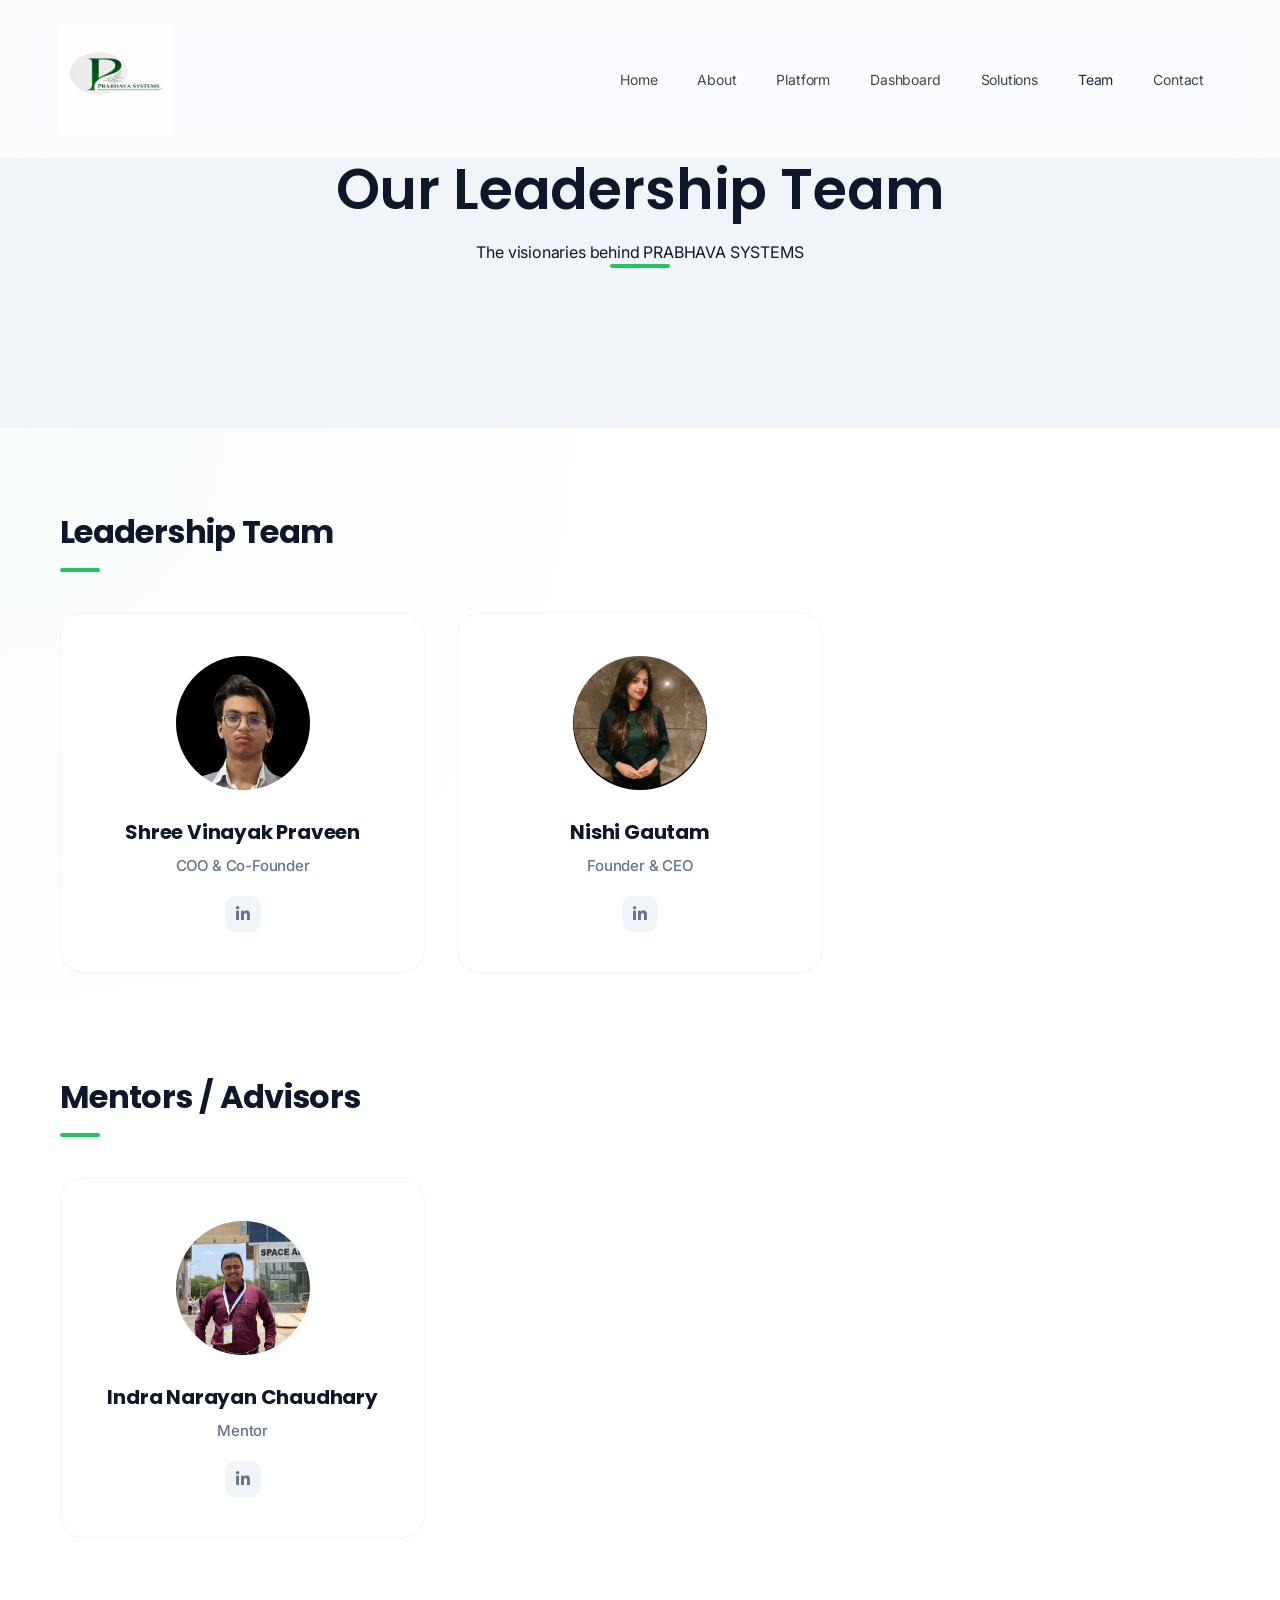
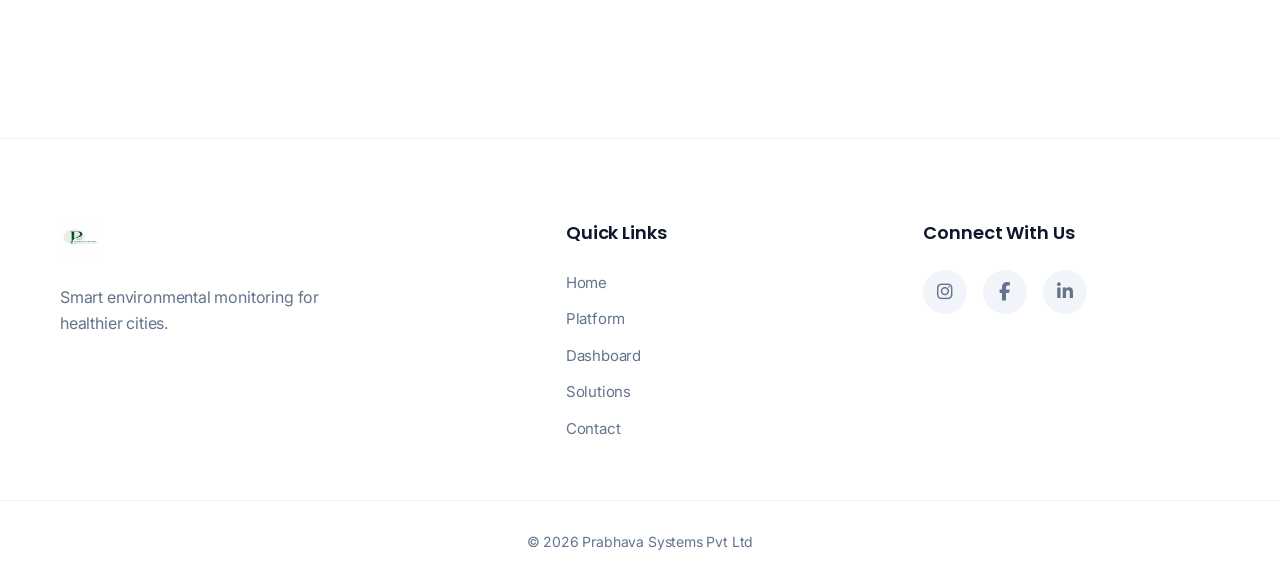
<file: team.html>
<!DOCTYPE html>
<html lang="en">
<head>
    <meta charset="UTF-8">
    <meta name="viewport" content="width=device-width, initial-scale=1.0">
    <title>Our Team | PRABHAVA SYSTEMS</title>
    <meta name="description" content="Meet the leadership team behind PRABHAVA SYSTEMS PRIVATE LIMITED.">
    <!-- Google Fonts: Inter and Poppins -->
    <link rel="preconnect" href="https://fonts.googleapis.com">
    <link rel="preconnect" href="https://fonts.gstatic.com" crossorigin>
    <link href="https://fonts.googleapis.com/css2?family=Inter:wght@300;400;500;600;700&family=Poppins:wght@400;500;600;700&display=swap" rel="stylesheet">
    <!-- Font Awesome for icons -->
    <link rel="stylesheet" href="https://cdnjs.cloudflare.com/ajax/libs/font-awesome/6.4.0/css/all.min.css">
    <link rel="stylesheet" href="style.css">
    <style>
        .team-page-hero {
            padding: 160px 0 80px;
            background-color: var(--bg-light);
            text-align: center;
        }
        .team-section-full {
            padding: 80px 0 120px;
            background-color: white;
        }
        /* Ensure team is visible on this page */
        .team-page .team {
            display: block !important;
        }
    </style>
</head>
<body class="team-page">
    <!-- NAVBAR -->
    <nav class="navbar">
        <div class="container nav-container">
            <div class="logo">
                <a href="index.html">
                    <img src="logo.png" alt="PRABHAVA SYSTEMS Logo" class="logo-img">
                </a>
            </div>
            <ul class="nav-menu">
                <li><a href="index.html#home" class="nav-link">Home</a></li>
                <li><a href="index.html#about" class="nav-link">About</a></li>
                <li><a href="index.html#platform" class="nav-link">Platform</a></li>
                <li><a href="index.html#dashboard" class="nav-link">Dashboard</a></li>
                <li><a href="index.html#problem-solution" class="nav-link">Solutions</a></li>
                <li><a href="team.html" class="nav-link active">Team</a></li>
                <li><a href="index.html#contact" class="nav-link">Contact</a></li>
            </ul>
            <div class="mobile-toggle" id="mobile-toggle">
                <span></span>
                <span></span>
                <span></span>
            </div>
        </div>
    </nav>

    <!-- TEAM HERO -->
    <header class="team-page-hero">
        <div class="container">
            <div class="section-header">
                <h2>Our Leadership Team</h2>
                <p>The visionaries behind PRABHAVA SYSTEMS</p>
                <div class="underline"></div>
            </div>
        </div>
    </header>

    <!-- TEAM SECTION -->
    <section class="team-section-full">
        <div class="container">
            <!-- Leadership Team -->
            <div class="team-group">
                <div class="section-header-small">
                    <h2>Leadership Team</h2>
                    <div class="underline-small"></div>
                </div>
                <div class="team-grid">
                    <!-- CEO & Co-Founder -->
                    <div class="team-card startup-card">
                        <div class="profile-image-container">
                            <img src="vinayak.png" alt="Shree Vinayak Praveen" class="team-img" onerror="this.src='https://ui-avatars.com/api/?name=Shree+Vinayak+Praveen&background=F1F5F9&color=0F172A&size=200'">
                        </div>
                        <div class="team-content">
                            <h3>Shree Vinayak Praveen</h3>
                            <p class="role">COO & Co-Founder</p>
                            <div class="team-social">
                                <a href="https://www.linkedin.com/in/shreevinayak-praveen-8364633a7" target="_blank" class="social-link linkedin-link">
                                    <i class="fab fa-linkedin-in"></i>
                                </a>
                            </div>
                        </div>
                    </div>
                    
                    <!-- Core Team Member -->
                    <div class="team-card startup-card">
                        <div class="profile-image-container">
                            <img src="nishi.png" alt="Nishi Gautam" class="team-img" onerror="this.src='https://ui-avatars.com/api/?name=Nishi+Gautam&background=F1F5F9&color=0F172A&size=200'">
                        </div>
                        <div class="team-content">
                            <h3>Nishi Gautam</h3>
                            <p class="role">Founder & CEO</p>
                            <div class="team-social">
                                <a href="https://www.linkedin.com/in/nishi-gautam-307333351" target="_blank" class="social-link linkedin-link">
                                    <i class="fab fa-linkedin-in"></i>
                                </a>
                            </div>
                        </div>
                    </div>
                </div>
            </div>

            <!-- Mentors / Advisors -->
            <div class="team-group" style="margin-top: 100px;">
                <div class="section-header-small">
                    <h2>Mentors / Advisors</h2>
                    <div class="underline-small"></div>
                </div>
                <div class="team-grid">
                    <!-- Mentor -->
                    <div class="team-card startup-card">
                        <div class="profile-image-container">
                            <img src="indra.png" alt="Indra Narayan Chaudhary" class="team-img" onerror="this.src='https://ui-avatars.com/api/?name=Indra+Narayan+Chaudhary&background=F1F5F9&color=0F172A&size=200'">
                        </div>
                        <div class="team-content">
                            <h3>Indra Narayan Chaudhary</h3>
                            <p class="role">Mentor</p>
                            <div class="team-social">
                                <a href="https://www.linkedin.com/in/indra-narayan-chaudhary-893906171" target="_blank" class="social-link linkedin-link">
                                    <i class="fab fa-linkedin-in"></i>
                                </a>
                            </div>
                        </div>
                    </div>
                </div>
            </div>
        </div>
    </section>

    <!-- FOOTER -->
    <footer class="footer">
        <div class="container footer-container">
            <div class="footer-left">
                <img src="logo.png" alt="PRABHAVA SYSTEMS Logo" class="footer-logo-small">
                <p class="footer-desc">Smart environmental monitoring for healthier cities.</p>
            </div>
            
            <div class="footer-center">
                <h4>Quick Links</h4>
                <ul class="footer-links">
                    <li><a href="index.html#home">Home</a></li>
                    <li><a href="index.html#platform">Platform</a></li>
                    <li><a href="index.html#dashboard">Dashboard</a></li>
                    <li><a href="index.html#problem-solution">Solutions</a></li>
                    <li><a href="index.html#contact">Contact</a></li>
                </ul>
            </div>
            
            <div class="footer-right">
                <h4>Connect With Us</h4>
                <div class="footer-social">
                    <a href="https://www.instagram.com/prabhavasystems_pvt.limited" target="_blank" rel="noopener noreferrer" class="social-icon instagram"><i class="fab fa-instagram"></i></a>
                    <a href="https://www.facebook.com/share/1GSfyPyCpY/" target="_blank" rel="noopener noreferrer" class="social-icon facebook"><i class="fab fa-facebook-f"></i></a>
                    <a href="https://www.linkedin.com/company/prabhava-systems" target="_blank" rel="noopener noreferrer" class="social-icon linkedin"><i class="fab fa-linkedin-in"></i></a>
                </div>
            </div>
        </div>
        <div class="footer-bottom">
            <div class="container">
                <p>&copy; 2026 Prabhava Systems Pvt Ltd</p>
            </div>
        </div>
    </footer>

    <script src="script.js"></script>
</body>
</html>
</file>
<file: style.css>
:root {
    /* Existing vars... */
    --primary: #0F172A;
    --secondary: #1E293B;
    --eco-green: #22C55E;
    --accent: #22C55E;
    --bg-white: #ffffff;
    --bg-light: #F1F5F9;
    --text-dark: #0F172A;
    --text-muted: #64748B;
    --shadow-soft: 0 8px 30px rgba(15, 23, 42, 0.04);
    --shadow-medium: 0 20px 40px rgba(15, 23, 42, 0.08);
    --radius: 20px;
    --transition: all 0.5s cubic-bezier(0.4, 0, 0.2, 1);
    
    /* Theme specific */
    --surface: var(--bg-white);
    --border: rgba(0, 0, 0, 0.05);
    --toast-success: #22C55E;
    --toast-error: #EF4444;
}

[data-theme="dark"] {
    --primary: #F8FAFC;
    --secondary: #E2E8F0;
    --eco-green: #4ADE80;
    --accent: #4ADE80;
    --bg-white: #020617;
    --bg-light: #0F172A;
    --text-dark: #F8FAFC;
    --text-muted: #94A3B8;
    --surface: #1E293B;
    --border: rgba(255, 255, 255, 0.1);
    --shadow-soft: 0 8px 30px rgba(0, 0, 0, 0.3);
    --shadow-medium: 0 20px 40px rgba(0, 0, 0, 0.4);
}

/* Toast Styles */
.toast {
    position: fixed;
    top: 24px;
    right: 24px;
    padding: 16px 24px;
    border-radius: 12px;
    background: var(--surface);
    color: var(--text-dark);
    box-shadow: var(--shadow-medium);
    border: 1px solid var(--border);
    z-index: 2000;
    display: flex;
    align-items: center;
    gap: 12px;
}

.toast-success i { color: var(--toast-success); }
.toast-error i { color: var(--toast-error); }

.fade-out {
    opacity: 0;
    transform: translateY(-20px);
    transition: opacity 0.5s ease, transform 0.5s ease;
}

/* Auth Pages Style */
.auth-page {
    min-height: 100vh;
    display: flex;
    align-items: center;
    justify-content: center;
    background-color: var(--bg-light);
}

.auth-card {
    background: var(--surface);
    padding: 48px;
    border-radius: 32px;
    width: 100%;
    max-width: 440px;
    box-shadow: var(--shadow-medium);
    border: 1px solid var(--border);
}

.auth-header {
    text-align: center;
    margin-bottom: 32px;
}

.auth-header h1 {
    font-size: 32px;
    margin-bottom: 8px;
}

.auth-form .form-group {
    margin-bottom: 20px;
}

.auth-form label {
    display: block;
    font-size: 14px;
    font-weight: 500;
    margin-bottom: 8px;
    color: var(--text-muted);
}

.auth-form input {
    width: 100%;
    padding: 14px 16px;
    border-radius: 12px;
    border: 1px solid var(--border);
    background: var(--bg-light);
    color: var(--text-dark);
    font-size: 16px;
    transition: var(--transition);
}

.auth-form input:focus {
    outline: none;
    border-color: var(--eco-green);
    background: var(--surface);
}

.auth-footer {
    text-align: center;
    margin-top: 24px;
    font-size: 14px;
    color: var(--text-muted);
}

.auth-footer a {
    color: var(--eco-green);
    font-weight: 600;
}

/* Dashboard Sidebar */
.dashboard-layout {
    display: flex;
    min-height: 100vh;
}

.sidebar {
    width: 280px;
    background: var(--surface);
    border-right: 1px solid var(--border);
    padding: 32px 24px;
    display: flex;
    flex-direction: column;
}

.sidebar-logo {
    margin-bottom: 48px;
}

.sidebar-nav {
    flex: 1;
}

.nav-item {
    display: flex;
    align-items: center;
    gap: 12px;
    padding: 12px 16px;
    border-radius: 12px;
    color: var(--text-muted);
    transition: var(--transition);
    margin-bottom: 8px;
}

.nav-item:hover, .nav-item.active {
    background: var(--bg-light);
    color: var(--eco-green);
}

.main-content {
    flex: 1;
    padding: 48px;
    background: var(--bg-light);
}

.dashboard-header-ui {
    display: flex;
    justify-content: space-between;
    align-items: center;
    margin-bottom: 40px;
}

.alert-banner {
    background: rgba(239, 68, 68, 0.1);
    border: 1px solid rgba(239, 68, 68, 0.2);
    color: #EF4444;
    padding: 16px 24px;
    border-radius: 16px;
    display: flex;
    align-items: center;
    gap: 12px;
    margin-bottom: 32px;
}


* {
    margin: 0;
    padding: 0;
    box-sizing: border-box;
    -webkit-font-smoothing: antialiased;
}

html {
    scroll-behavior: smooth;
}

body {
    font-family: 'Inter', -apple-system, BlinkMacSystemFont, 'SF Pro Display', sans-serif;
    color: var(--text-dark);
    line-height: 1.5;
    background-color: var(--bg-white);
    overflow-x: hidden;
    letter-spacing: -0.011em;
}

body.no-scroll {
    overflow: hidden;
}

h1, h2, h3, h4, h5, h6 {
    font-family: 'Poppins', -apple-system, BlinkMacSystemFont, sans-serif;
    font-weight: 600;
    letter-spacing: -0.003em;
}

a {
    text-decoration: none;
    color: inherit;
    transition: var(--transition);
}

ul {
    list-style: none;
}

.container {
    max-width: 1200px;
    margin: 0 auto;
    padding: 0 20px;
}

.section-header {
    text-align: center;
    margin-bottom: 80px;
}

.section-header h2 {
    font-size: 56px;
    color: var(--primary);
    margin-bottom: 20px;
    line-height: 1.07;
}

.underline {
    width: 60px;
    height: 4px;
    background-color: var(--eco-green);
    margin: 0 auto;
    border-radius: 2px;
}

/* BUTTONS - Apple Gradient Style */
.btn {
    display: inline-block;
    padding: 16px 32px;
    border-radius: 40px;
    font-weight: 500;
    font-size: 17px;
    cursor: pointer;
    transition: var(--transition);
    border: none;
}

.btn-primary {
    background: linear-gradient(135deg, #0071e3, #0077ed);
    color: white;
}

.btn-primary:hover {
    transform: scale(1.02);
    box-shadow: 0 10px 20px rgba(0, 113, 227, 0.2);
}

.btn-outline {
    background-color: transparent;
    border: 1px solid var(--secondary);
    color: var(--secondary);
}

.btn-outline:hover {
    background-color: var(--secondary);
    color: white;
}

.btn-cta {
    background: linear-gradient(135deg, var(--eco-green), #2ed573);
    color: white;
    font-weight: 600;
}

.btn-cta:hover {
    transform: scale(1.02);
    box-shadow: 0 10px 20px rgba(36, 180, 126, 0.2);
}

.btn-block {
    width: 100%;
    display: block;
}

/* NAVBAR - Glassmorphism */
.navbar {
    position: fixed;
    top: 0;
    width: 100%;
    background-color: rgba(255, 255, 255, 0.72);
    backdrop-filter: saturate(180%) blur(20px);
    z-index: 1000;
    padding: 24px 0; /* More padding for massive logo */
    transition: var(--transition);
    border-bottom: 1px solid rgba(0, 0, 0, 0.05);
}

.nav-container {
    display: flex;
    justify-content: space-between;
    align-items: center;
}

.nav-menu {
    display: flex;
    gap: 8px;
    align-items: center;
}

.navbar.scrolled {
    padding: 8px 0;
    background-color: rgba(255, 255, 255, 0.85);
}

.nav-link {
    font-weight: 400;
    font-size: 14px;
    color: var(--text-dark);
    padding: 8px 16px;
    border-radius: var(--radius);
    transition: var(--transition);
    opacity: 0.8;
}

.nav-link:hover, .nav-link.active {
    opacity: 1;
    color: var(--secondary);
}

.mobile-toggle {
    display: none;
    flex-direction: column;
    gap: 6px;
    cursor: pointer;
    z-index: 1001;
}

.mobile-toggle span {
    width: 25px;
    height: 2px;
    background-color: var(--primary);
    transition: var(--transition);
    border-radius: 2px;
}

.mobile-toggle.active span:nth-child(1) {
    transform: translateY(8px) rotate(45deg);
}

.mobile-toggle.active span:nth-child(2) {
    opacity: 0;
}

.mobile-toggle.active span:nth-child(3) {
    transform: translateY(-8px) rotate(-45deg);
}

@media (max-width: 992px) {
    .mobile-toggle {
        display: flex;
    }

    .nav-menu {
        position: fixed;
        top: 0;
        right: -100%;
        width: 100%;
        height: 100vh;
        background-color: white;
        flex-direction: column;
        justify-content: center;
        align-items: center;
        transition: 0.4s cubic-bezier(0.4, 0, 0.2, 1);
        gap: 30px;
    }

    .nav-menu.active {
        right: 0;
    }

    .nav-link {
        font-size: 24px;
    }
}

/* LOGO STYLING */
.logo-img {
    height: 110px; /* Even larger (was 85px) */
    width: auto;
    display: block;
    transition: var(--transition);
    image-rendering: -webkit-optimize-contrast;
}

.navbar.scrolled .logo-img {
    height: 80px; /* Larger when scrolled */
}

@media (max-width: 768px) {
    .logo-img {
        height: 80px;
    }
    .navbar.scrolled .logo-img {
        height: 65px;
    }
}

@media (max-width: 480px) {
    .logo-img {
        height: 65px;
    }
}

/* HERO SECTION - Apple Style */
.hero {
    padding: 160px 0 100px;
    background-color: var(--bg-white);
    position: relative;
    overflow: hidden;
    text-align: left; /* Removed centered text */
}

.hero-container {
    display: grid;
    grid-template-columns: 1.2fr 0.8fr;
    align-items: center;
    gap: 80px;
    position: relative;
    z-index: 2;
}

.hero h1 {
    font-size: 80px;
    line-height: 1.05;
    margin-bottom: 24px;
    color: var(--primary);
    font-weight: 800;
    letter-spacing: -0.02em;
}

.hero p {
    font-size: 24px;
    color: var(--text-muted);
    margin-bottom: 48px;
    max-width: 600px;
    line-height: 1.3;
}

.hero-buttons {
    display: flex;
    gap: 20px;
    justify-content: flex-start;
}

.product-mockup {
    background: var(--bg-light);
    padding: 40px;
    border-radius: 40px;
    box-shadow: var(--shadow-medium);
    text-align: center;
    transition: var(--transition);
}

.product-mockup:hover {
    transform: scale(1.02);
}

.mockup-header {
    margin-bottom: 30px;
    display: flex;
    justify-content: center;
}

.aqi-display {
    display: flex;
    flex-direction: column;
    align-items: center;
}

.aqi-label {
    font-size: 14px;
    font-weight: 600;
    color: var(--text-muted);
    text-transform: uppercase;
    letter-spacing: 0.1em;
}

.aqi-value {
    font-size: 120px;
    font-weight: 700;
    color: var(--eco-green);
    line-height: 1;
    transition: all 0.5s cubic-bezier(0.4, 0, 0.2, 1);
}

.aqi-status {
    font-size: 24px;
    font-weight: 600;
    color: var(--primary);
    transition: color 0.5s ease;
}

/* ABOUT SECTION */
.about {
    padding: 120px 0;
}

.about-text p {
    font-size: 24px;
    line-height: 1.4;
    color: var(--text-dark);
    margin-bottom: 30px;
}

.capabilities-grid {
    display: flex;
    gap: 30px;
    margin-top: 60px;
    overflow-x: auto;
    padding: 20px 0;
    scroll-snap-type: x mandatory;
}

.capability-item {
    flex: 0 0 320px;
    padding: 40px;
    background-color: var(--bg-light);
    border-radius: var(--radius);
    transition: var(--transition);
    scroll-snap-align: start;
}

.capability-item:hover {
    background: white;
    box-shadow: var(--shadow-medium);
}

.capability-item i {
    font-size: 40px;
    color: var(--eco-green);
    margin-bottom: 24px;
}

.capability-item h4 {
    font-size: 20px;
    margin-bottom: 12px;
}

/* PLATFORM SECTION */
.platform {
    padding: 120px 0;
    background-color: var(--bg-light);
}

.platform-features {
    display: flex;
    gap: 30px;
    overflow-x: auto;
    padding: 20px 0;
}

.feature-card {
    flex: 0 0 400px;
    background: white;
    padding: 60px 40px;
    border-radius: var(--radius);
    text-align: center;
    transition: var(--transition);
}

.feature-card:hover {
    transform: translateY(-10px);
    box-shadow: var(--shadow-medium);
}

/* DASHBOARD SECTION REDESIGN */
.dashboard-section {
    padding: 120px 0;
    background-color: var(--bg-white);
}

.dashboard-header {
    display: flex;
    justify-content: space-between;
    align-items: center;
    margin-bottom: 48px;
}

.dashboard-header h2 {
    font-size: 40px;
    font-weight: 700;
}

.status-legend {
    display: flex;
    gap: 24px;
    font-size: 14px;
    font-weight: 500;
    color: var(--text-muted);
}

.status-dot {
    display: inline-block;
    width: 10px;
    height: 10px;
    border-radius: 50%;
    margin-right: 4px;
}

.status-dot.good { background-color: var(--eco-green); }
.status-dot.moderate { background-color: #FACC15; }
.status-dot.unhealthy { background-color: #EF4444; }

.metrics-grid {
    display: grid;
    grid-template-columns: repeat(4, 1fr);
    gap: 24px;
    margin-bottom: 48px;
}

.metric-card {
    background: white;
    padding: 32px;
    border-radius: 30px;
    box-shadow: var(--shadow-soft);
    border: 1px solid rgba(0,0,0,0.02);
    transition: var(--transition);
}

.metric-card:hover {
    transform: translateY(-5px);
    box-shadow: var(--shadow-medium);
}

.metric-label {
    display: block;
    font-size: 14px;
    font-weight: 600;
    color: var(--text-muted);
    text-transform: uppercase;
    letter-spacing: 0.05em;
    margin-bottom: 12px;
}

.metric-main {
    display: flex;
    align-items: baseline;
    gap: 4px;
    margin-bottom: 8px;
}

.metric-value {
    font-size: 48px;
    font-weight: 700;
    color: var(--primary);
    line-height: 1;
}

.metric-unit {
    font-size: 16px;
    color: var(--text-muted);
    font-weight: 500;
}

.trend {
    font-size: 14px;
    font-weight: 600;
    display: flex;
    align-items: center;
    gap: 4px;
}

.trend.down { color: var(--eco-green); }
.trend.up { color: #EF4444; }
.trend.stable { color: var(--text-muted); }

.chart-box {
    background: white;
    padding: 48px;
    border-radius: 30px;
    box-shadow: var(--shadow-soft);
    border: 1px solid rgba(0,0,0,0.02);
}

.chart-header {
    display: flex;
    justify-content: space-between;
    align-items: center;
    margin-bottom: 32px;
}

.chart-header h3 {
    font-size: 20px;
    font-weight: 600;
}

.chart-actions {
    display: flex;
    background: var(--bg-light);
    padding: 4px;
    border-radius: 12px;
    gap: 4px;
}

.chart-actions span {
    padding: 8px 16px;
    font-size: 13px;
    font-weight: 600;
    border-radius: 8px;
    cursor: pointer;
    transition: var(--transition);
}

.chart-actions span.active {
    background: white;
    color: var(--primary);
    box-shadow: 0 2px 10px rgba(0,0,0,0.05);
}

.chart-container {
    height: 400px;
    width: 100%;
}

.animate-up {
    opacity: 0;
    transform: translateY(30px);
    animation: slideUp 0.8s cubic-bezier(0.4, 0, 0.2, 1) forwards;
}

@keyframes slideUp {
    to { opacity: 1; transform: translateY(0); }
}

@media (max-width: 1200px) {
    .metrics-grid {
        grid-template-columns: repeat(2, 1fr);
    }
}

@media (max-width: 600px) {
    .metrics-grid {
        grid-template-columns: 1fr;
    }
    .dashboard-header {
        flex-direction: column;
        align-items: flex-start;
        gap: 16px;
    }
}

/* PROBLEM & SOLUTION */
.problem-solution {
    padding: 120px 0;
    background-color: var(--primary);
    color: white;
}

.problem-box, .solution-box {
    padding: 60px;
    border-radius: 30px;
    background: rgba(255, 255, 255, 0.05);
}

/* STARTUP TEAM CARD STYLING - Stripe/Notion Inspired */
.team-section-full {
    background: radial-gradient(circle at top left, rgba(34, 197, 94, 0.03) 0%, #ffffff 40%),
                radial-gradient(circle at bottom right, rgba(15, 23, 42, 0.02) 0%, #ffffff 40%);
    padding: 100px 0 160px;
}

.team-group {
    margin-bottom: 80px;
}

.section-header-small {
    text-align: left;
    margin-bottom: 40px;
}

.section-header-small h2 {
    font-size: 32px;
    font-weight: 700;
    color: var(--primary);
    margin-bottom: 12px;
    letter-spacing: -0.02em;
}

.underline-small {
    width: 40px;
    height: 4px;
    background-color: var(--eco-green);
    border-radius: 2px;
}

.team-grid {
    display: grid;
    grid-template-columns: repeat(auto-fill, minmax(280px, 1fr));
    gap: 32px;
}

.startup-card {
    background: #ffffff;
    border-radius: 24px;
    padding: 40px 24px;
    text-align: center;
    transition: all 0.5s cubic-bezier(0.19, 1, 0.22, 1);
    border: 1px solid rgba(0, 0, 0, 0.04);
    display: flex;
    flex-direction: column;
    align-items: center;
    box-shadow: 0 4px 6px -1px rgba(0, 0, 0, 0.01), 0 2px 4px -1px rgba(0, 0, 0, 0.01);
}

.startup-card:hover {
    transform: translateY(-8px);
    box-shadow: 0 30px 60px -12px rgba(50, 50, 93, 0.12), 0 18px 36px -18px rgba(0, 0, 0, 0.15);
    border-color: rgba(34, 197, 94, 0.2);
}

.profile-image-container {
    width: 140px;
    height: 140px;
    border-radius: 50%;
    overflow: hidden;
    margin-bottom: 24px;
    background: var(--bg-light);
    box-shadow: inset 0 2px 4px rgba(0,0,0,0.05);
    transition: all 0.5s ease;
    border: 3px solid #fff;
}

.startup-card:hover .profile-image-container {
    transform: scale(1.04);
    box-shadow: 0 8px 16px rgba(0,0,0,0.08);
}

.team-img {
    width: 100%;
    height: 100%;
    object-fit: cover;
    object-position: top center;
    transition: var(--transition);
}

.startup-card:hover .team-img {
    transform: scale(1.1);
}

.team-content h3 {
    font-size: 20px;
    font-weight: 700;
    color: var(--primary);
    margin-bottom: 8px;
    letter-spacing: -0.01em;
}

.team-content .role {
    font-size: 15px;
    color: var(--text-muted);
    font-weight: 500;
    margin-bottom: 20px;
    line-height: 1.4;
}

.team-social {
    display: flex;
    justify-content: center;
    gap: 12px;
}

.social-link {
    width: 36px;
    height: 36px;
    border-radius: 10px;
    background: var(--bg-light);
    display: flex;
    align-items: center;
    justify-content: center;
    color: var(--text-muted);
    font-size: 16px;
    transition: all 0.3s ease;
}

.linkedin-link:hover {
    background: #0077b5;
    color: #ffffff;
    transform: translateY(-2px);
}

@media (max-width: 768px) {
    .team-grid {
        grid-template-columns: repeat(auto-fill, minmax(240px, 1fr));
    }
    .section-header-small h2 {
        font-size: 28px;
    }
}

/* CONTACT SECTION REDESIGN */
.contact {
    padding: 120px 0;
    background-color: var(--bg-light);
}

.contact-wrapper {
    max-width: 1000px;
    margin: 0 auto;
}

.contact-header {
    text-align: center;
    margin-bottom: 60px;
}

.contact-header h2 {
    font-size: 48px;
    font-weight: 700;
    margin-bottom: 16px;
    color: var(--primary);
}

.contact-header p {
    font-size: 20px;
    color: var(--text-muted);
}

.contact-card {
    display: grid;
    grid-template-columns: 1fr 1.2fr;
    background: white;
    border-radius: 30px;
    overflow: hidden;
    box-shadow: var(--shadow-medium);
}

.contact-info {
    padding: 60px;
    background-color: var(--primary);
    color: white;
}

.contact-info h3 {
    font-size: 28px;
    margin-bottom: 16px;
}

.contact-desc {
    font-size: 16px;
    opacity: 0.8;
    margin-bottom: 48px;
    line-height: 1.6;
}

.info-items {
    display: flex;
    flex-direction: column;
    gap: 32px;
}

.info-item {
    display: flex;
    align-items: center;
    gap: 20px;
}

.info-icon {
    width: 48px;
    height: 48px;
    background: rgba(255, 255, 255, 0.1);
    border-radius: 12px;
    display: flex;
    align-items: center;
    justify-content: center;
    font-size: 20px;
    color: var(--eco-green);
    transition: var(--transition);
}

.info-item:hover .info-icon {
    background: var(--eco-green);
    color: white;
    transform: translateY(-3px);
}

.info-content span {
    display: block;
    font-size: 12px;
    text-transform: uppercase;
    letter-spacing: 0.1em;
    opacity: 0.6;
    margin-bottom: 4px;
}

.info-content p {
    font-size: 16px;
    font-weight: 500;
}

.contact-form-side {
    padding: 60px;
}

.contact-form {
    display: flex;
    flex-direction: column;
    gap: 24px;
}

.form-row {
    display: grid;
    grid-template-columns: 1fr 1fr;
    gap: 20px;
}

.form-group {
    margin-bottom: 0;
}

.contact-form input, .contact-form textarea {
    width: 100%;
    padding: 16px 20px;
    background-color: var(--bg-light);
    border: 2px solid transparent;
    border-radius: 16px;
    font-family: inherit;
    font-size: 15px;
    color: var(--text-dark);
    transition: var(--transition);
}

.contact-form input:focus, .contact-form textarea:focus {
    outline: none;
    background-color: white;
    border-color: var(--eco-green);
    box-shadow: 0 0 0 4px rgba(34, 197, 94, 0.1);
}

.contact-form input::placeholder, .contact-form textarea::placeholder {
    color: var(--text-muted);
}

@media (max-width: 992px) {
    .contact-card {
        grid-template-columns: 1fr;
    }
    .contact-info {
        padding: 40px;
    }
    .contact-form-side {
        padding: 40px;
    }
}

@media (max-width: 600px) {
    .form-row {
        grid-template-columns: 1fr;
    }
}

/* FOOTER REFINEMENT & SOCIAL ICONS */
.footer {
    background-color: var(--bg-white);
    color: var(--text-dark);
    padding: 80px 0 0;
    border-top: 1px solid rgba(0,0,0,0.05);
}

.footer-container {
    display: grid;
    grid-template-columns: 1.5fr 1fr 1fr;
    gap: 60px;
    padding-bottom: 60px;
}

.footer-logo-small {
    height: 40px;
    width: auto;
    margin-bottom: 20px;
}

.footer-desc {
    font-size: 16px;
    color: var(--text-muted);
    line-height: 1.6;
    max-width: 300px;
}

.footer h4 {
    font-size: 18px;
    font-weight: 600;
    margin-bottom: 24px;
    color: var(--primary);
}

.footer-links {
    display: flex;
    flex-direction: column;
    gap: 12px;
}

.footer-links a {
    font-size: 15px;
    color: var(--text-muted);
    transition: var(--transition);
}

.footer-links a:hover {
    color: var(--secondary);
}

.footer-social {
    display: flex;
    gap: 16px;
}

.social-icon {
    width: 44px;
    height: 44px;
    border-radius: 50%;
    background-color: var(--bg-light);
    display: flex;
    align-items: center;
    justify-content: center;
    font-size: 18px;
    color: var(--text-muted);
    transition: var(--transition);
}

.social-icon:hover {
    color: white;
    transform: translateY(-5px);
    box-shadow: 0 10px 20px rgba(0,0,0,0.1);
}

.social-icon.instagram:hover {
    background: radial-gradient(circle at 30% 107%, #fdf497 0%, #fdf497 5%, #fd5949 45%, #d6249f 60%, #285AEB 90%);
}

.social-icon.facebook:hover {
    background-color: #1877F2;
}

.social-icon.linkedin:hover {
    background-color: #0A66C2;
}

.footer-bottom {
    text-align: center;
    padding: 30px 0;
    border-top: 1px solid rgba(0,0,0,0.05);
}

.footer-bottom p {
    font-size: 14px;
    color: var(--text-muted);
}

@media (max-width: 992px) {
    .footer-container {
        grid-template-columns: 1fr 1fr;
    }
}

@media (max-width: 600px) {
    .footer-container {
        grid-template-columns: 1fr;
        gap: 40px;
    }
}
@media (max-width: 1200px) {
    .hero h1 { font-size: 64px; }
    .hero-container { gap: 40px; }
}

@media (max-width: 992px) {
    .hero-container {
        grid-template-columns: 1fr;
        text-align: center;
        gap: 60px;
    }
    .hero h1 { font-size: 56px; }
    .hero p { margin: 0 auto 48px; }
    .hero-buttons { justify-content: center; }
}

@media (max-width: 768px) {
    .hero h1 { font-size: 42px; }
    .hero p { font-size: 18px; }
    .section-header h2 { font-size: 32px; }
}

@media (max-width: 480px) {
    .hero h1 { font-size: 36px; }
}
</file>
